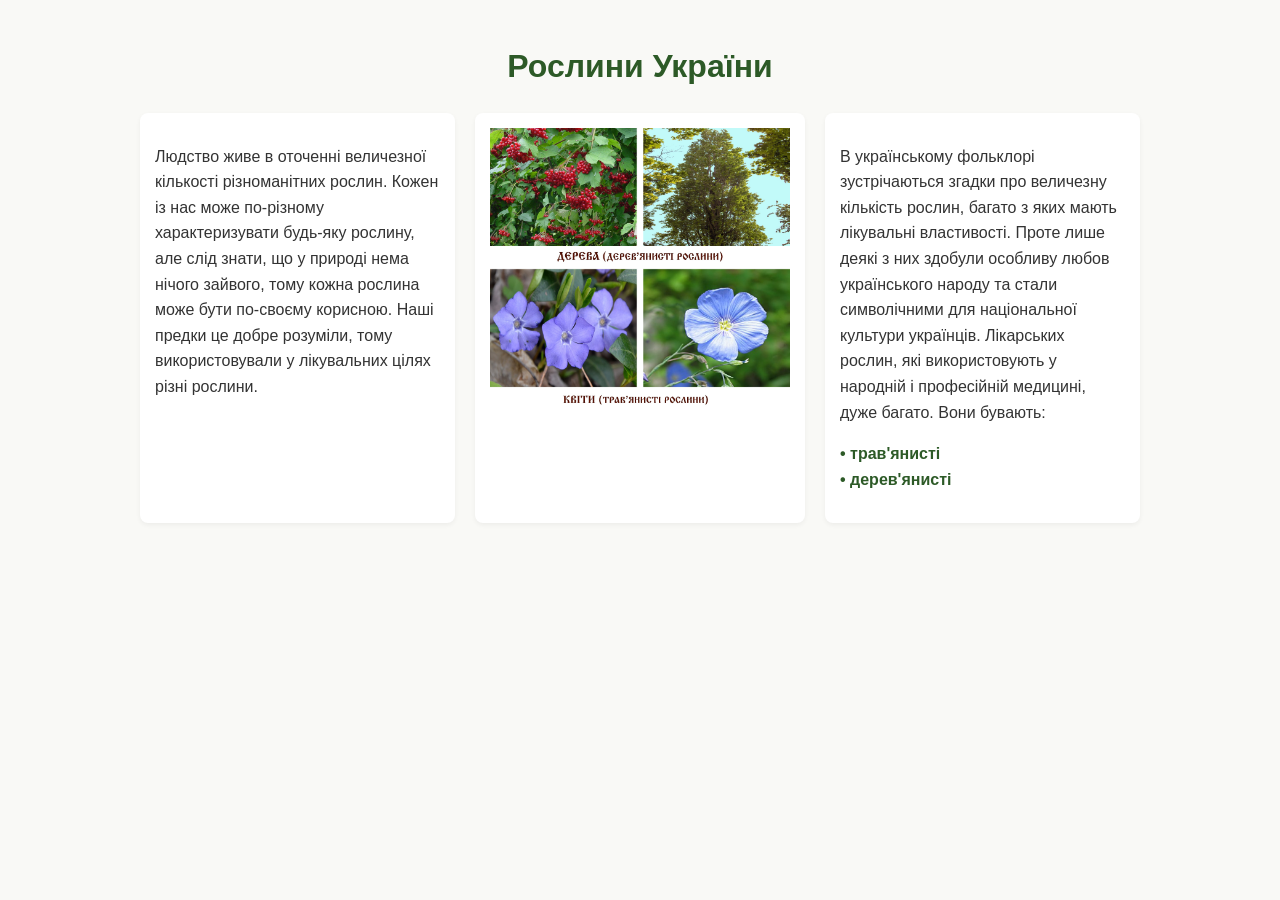
<file: index.html>
<!DOCTYPE html>
<html lang="uk">
<head>
  <meta charset="UTF-8">
  <meta name="viewport" content="width=device-width, initial-scale=1.0">
  <title>Рослини України — Традиції, символи та цілющі властивості</title>
  <meta name="description" content="Інформаційний портал про народні рослини-символи України: дерева, квіти, трави, їхні лікувальні властивості та фольклорне значення.">
  <link rel="canonical" href="https://Y-didenko150.github.io/roslyny_2_0/">
  <link rel="icon" href="img/favicon.png">
  <link rel="stylesheet" href="css/style.css">

  <meta property="og:title" content="Рослини України — Символи та цілющі властивості">
  <meta property="og:description" content="Дерева, квіти та трави в українському фольклорі та народній медицині.">
  <meta property="og:image" content="https://Y-didenko150.github.io/roslyny_2_0/img/karta.jpg">
  <meta property="og:type" content="website">
</head>
<body>

  <header>
    <h1>Рослини України</h1>
  </header>

  <main class="container">
    <section class="content-block">
      <p>Людство живе в оточенні величезної кількості різноманітних рослин. Кожен із нас може по-різному характеризувати будь-яку рослину, але слід знати, що у природі нема нічого зайвого, тому кожна рослина може бути по-своєму корисною. Наші предки це добре розуміли, тому використовували у лікувальних цілях різні рослини.</p>
    </section>

    <section class="content-block image-block">
      <map name="FPMap0">
        <area coords="0,1,299,141" shape="rect" href="dereva.html" title="Дерева">
        <area coords="1,142,299,284" shape="rect" href="kvity.html" title="Квіти">
      </map>
      <img src="img/karta.jpg" width="300" height="285" usemap="#FPMap0" alt="Карта розділів: Дерева та Квіти">
    </section>

    <section class="content-block">
      <p>В українському фольклорі зустрічаються згадки про величезну кількість рослин, багато з яких мають лікувальні властивості. Проте лише деякі з них здобули особливу любов українського народу та стали символічними для національної культури українців. Лікарських рослин, які використовують у народній і професійній медицині, дуже багато. Вони бувають:</p>
      <ul>
        <li><a href="kvity.html" title="Перейти до розділу Квіти">• трав'янисті</a></li>
        <li><a href="dereva.html" title="Перейти до розділу Дерева">• дерев'янисті</a></li>
      </ul>
    </section>
  </main>

</body>
</html>
</file>
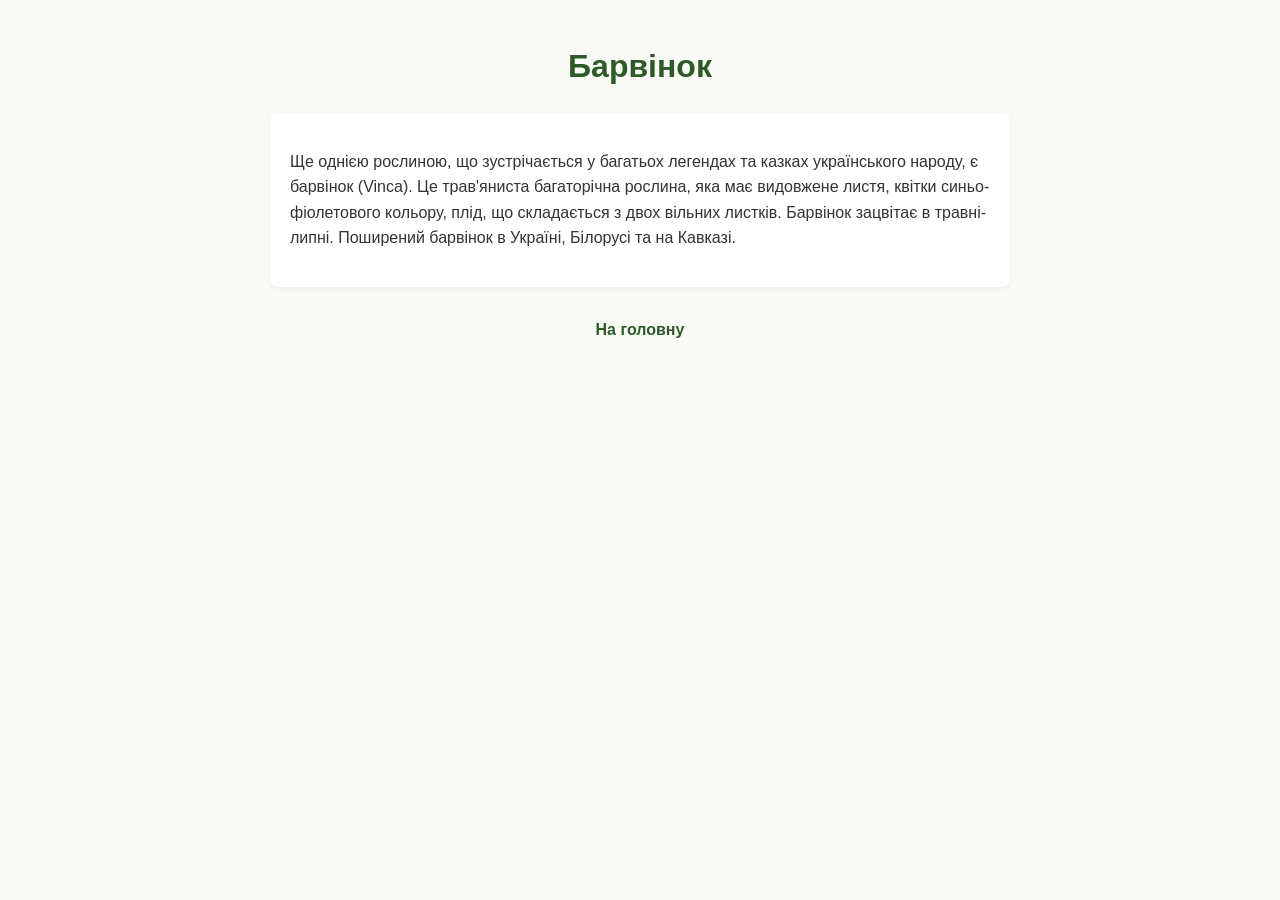
<file: barvinok.html>
<!DOCTYPE html>
<html lang="uk">
<head>
  <meta charset="UTF-8">
  <meta name="viewport" content="width=device-width, initial-scale=1.0">
  <title>Барвінок — Трав'яниста рослина-символ України</title>
  <meta name="description" content="Опис барвінка (Vinca): особливості багаторічної рослини, період цвітіння та значення в українських легендах і казках.">
  <link rel="canonical" href="https://Y-didenko150.github.io/roslyny_2_0/barvinok.html">
  <link rel="icon" href="img/favicon.png">
  <link rel="stylesheet" href="css/style.css">

  <meta property="og:title" content="Барвінок — Легендарна рослина України">
  <meta property="og:description" content="Все про барвінок: опис, час цвітіння та поширення.">
  <meta property="og:image" content="https://Y-didenko150.github.io/roslyny_2_0/img/barvinok.jpg">
  <meta property="og:type" content="article">
</head>
<body>

  <header>
    <h1>Барвінок</h1>
  </header>

  <main class="container-single">
    <p>Ще однією рослиною, що зустрічається у багатьох легендах та казках українського народу, є барвінок (Vinca). Це трав'яниста багаторічна рослина, яка має видовжене листя, квітки синьо-фіолетового кольору, плід, що складається з двох вільних листків. Барвінок зацвітає в травні-липні. Поширений барвінок в Україні, Білорусі та на Кавказі.</p>
  </main>

  <footer>
    <p><a href="index.html" title="На головну">На головну</a></p>
  </footer>

</body>
</html>
</file>
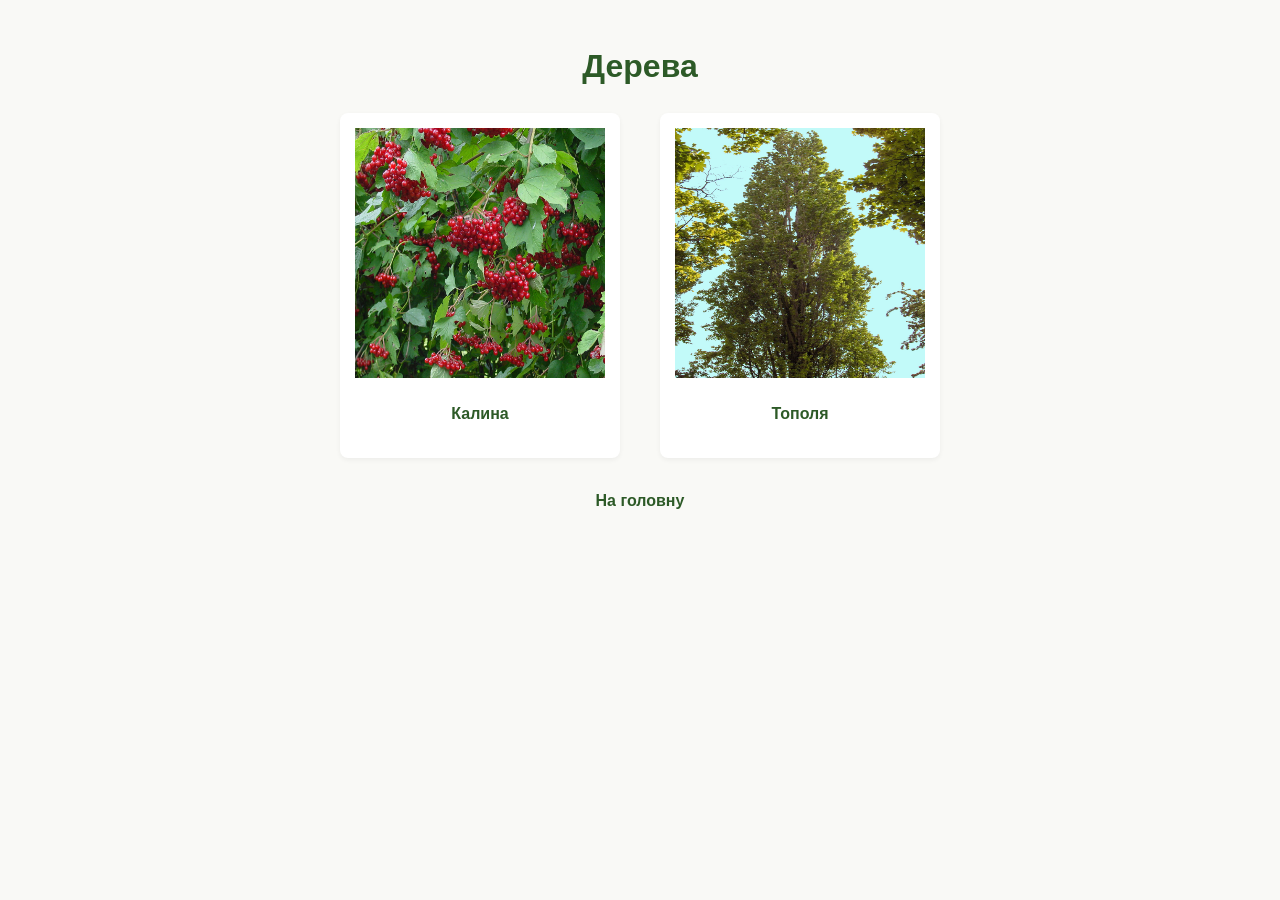
<file: dereva.html>
<!DOCTYPE html>
<html lang="uk">
<head>
  <meta charset="UTF-8">
  <meta name="viewport" content="width=device-width, initial-scale=1.0">
  <title>Дерева України — Калина, Тополя та інші народні символи</title>
  <meta name="description" content="Дерева-символи України. Опис, значення у фольклорі та традиціях калини, тополі та інших дерев'янистих рослин.">
  <link rel="canonical" href="https://Y-didenko150.github.io/roslyny_2_0/dereva.html">
  <link rel="icon" href="img/favicon.png">
  <link rel="stylesheet" href="css/style.css">

  <meta property="og:title" content="Дерева України — Народні символи">
  <meta property="og:description" content="Опис та фольклорне значення дерев'янистих рослин України.">
  <meta property="og:image" content="https://Y-didenko150.github.io/roslyny_2_0/img/kalyna.jpg">
  <meta property="og:type" content="article">
</head>
<body>

  <header>
    <h1>Дерева</h1>
  </header>

  <main class="grid-container">
    <div class="grid-item">
      <a href="kalyna.html" title="Калина">
        <img src="img/kalyna.jpg" width="250" height="250" alt="Кущ калини — символ України">
      </a>
      <p><a href="kalyna.html" title="Калина">Калина</a></p>
    </div>

    <div class="grid-item">
      <a href="topolya.html" title="Тополя">
        <img src="img/topolya.jpg" width="250" height="250" alt="Тополя край поля">
      </a>
      <p><a href="topolya.html" title="Тополя">Тополя</a></p>
    </div>
  </main>

  <footer>
    <p><a href="index.html" title="На головну">На головну</a></p>
  </footer>

</body>
</html>
</file>
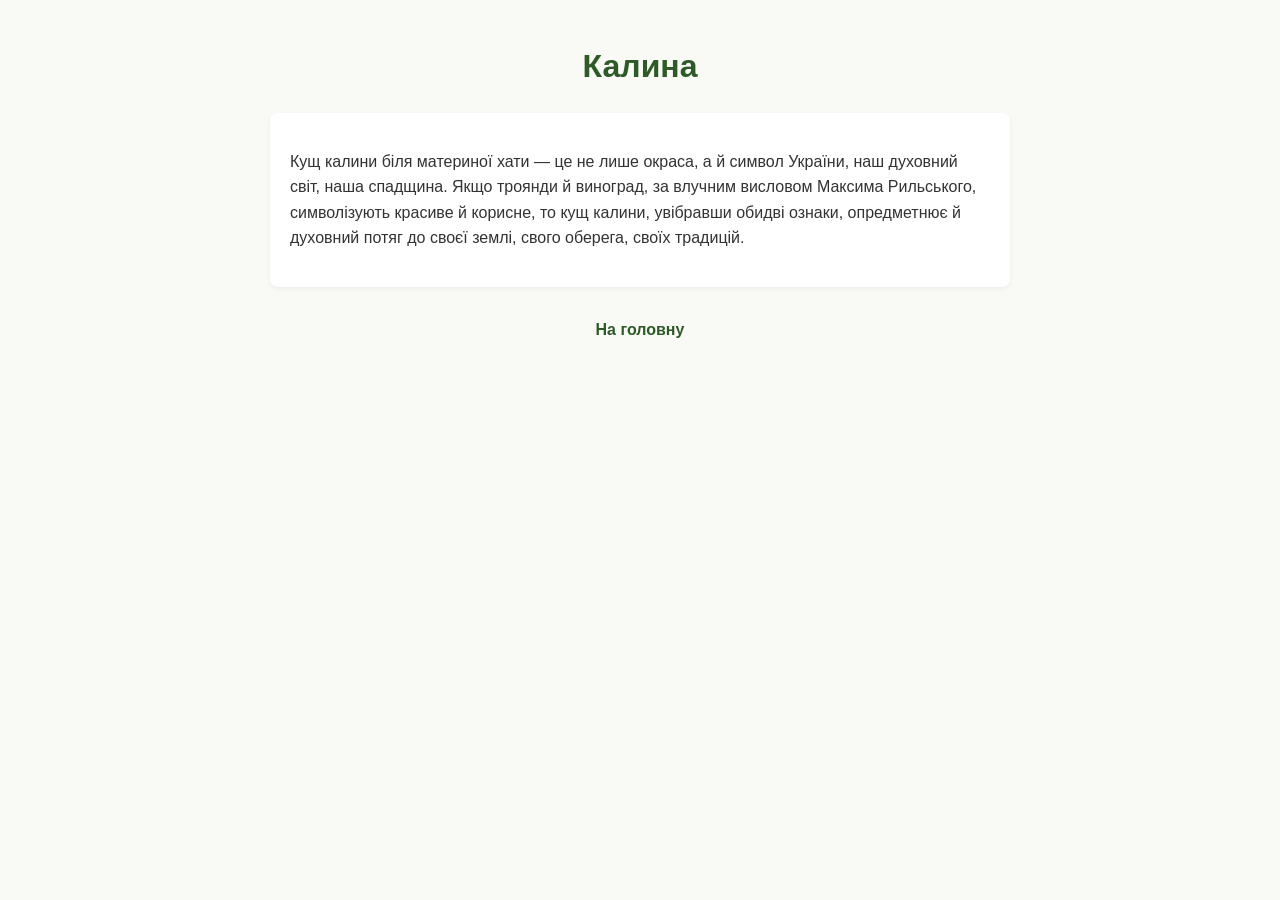
<file: kalyna.html>
<!DOCTYPE html>
<html lang="uk">
<head>
  <meta charset="UTF-8">
  <meta name="viewport" content="width=device-width, initial-scale=1.0">
  <title>Калина — Символ України та духовна спадщина</title>
  <meta name="description" content="Кущ калини як головний символ України, духовний оберіг, символ краси, традицій та любовi до рідної землі.">
  <link rel="canonical" href="https://Y-didenko150.github.io/roslyny_2_0/kalyna.html">
  <link rel="icon" href="img/favicon.png">
  <link rel="stylesheet" href="css/style.css">

  <meta property="og:title" content="Калина — Символ України">
  <meta property="og:description" content="Значення куща калини у фольклорі та духовній спадщині українського народу.">
  <meta property="og:image" content="https://Y-didenko150.github.io/roslyny_2_0/img/kalyna.jpg">
  <meta property="og:type" content="article">
</head>
<body>

  <header>
    <h1>Калина</h1>
  </header>

  <main class="container-single">
    <p>Кущ калини біля материної хати — це не лише окраса, а й символ України, наш духовний світ, наша спадщина. Якщо троянди й виноград, за влучним висловом Максима Рильського, символізують красиве й корисне, то кущ калини, увібравши обидві ознаки, опредметнює й духовний потяг до своєї землі, свого оберега, своїх традицій.</p>
  </main>

  <footer>
    <p><a href="index.html" title="На головну">На головну</a></p>
  </footer>

</body>
</html>
</file>
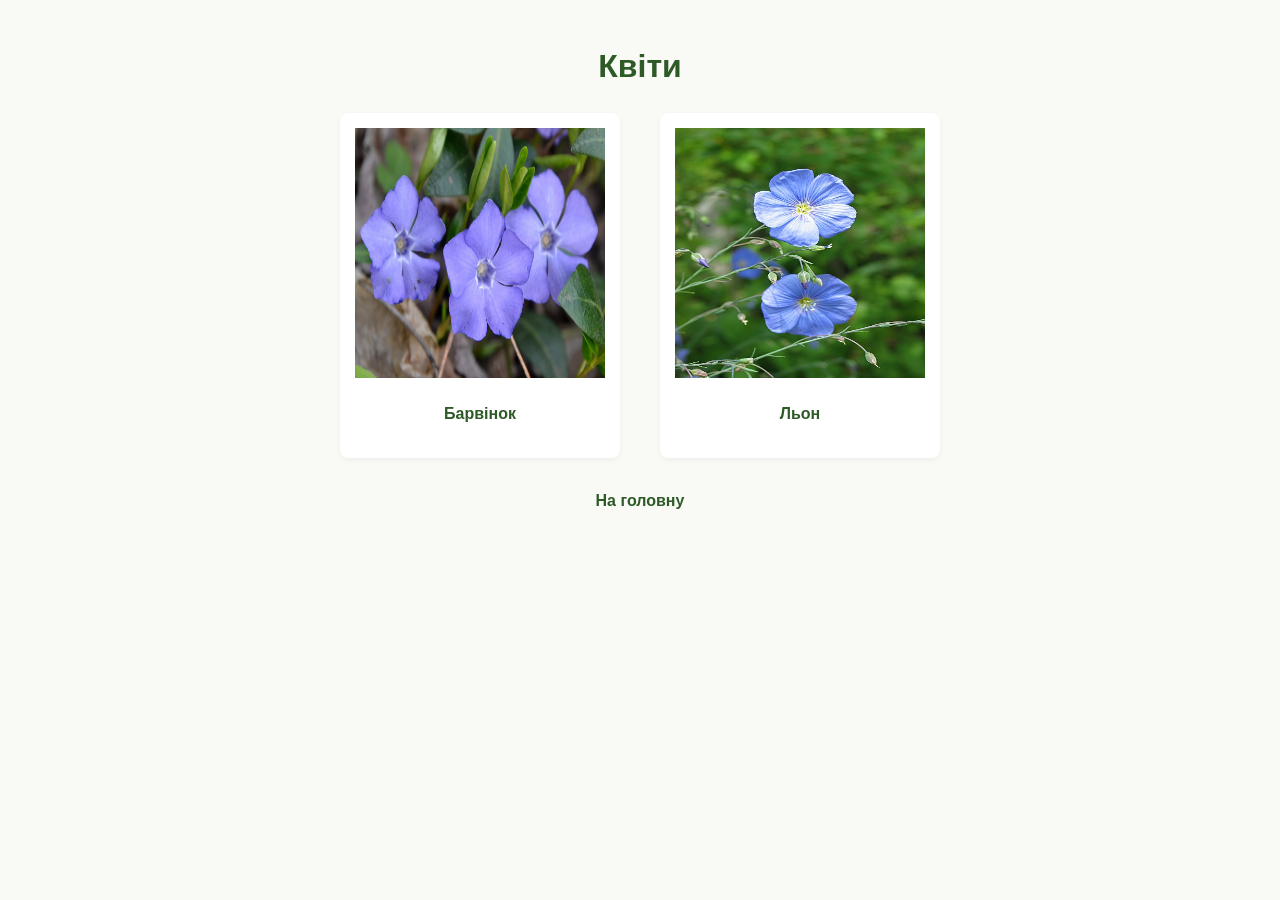
<file: kvity.html>
<!DOCTYPE html>
<html lang="uk">
<head>
  <meta charset="UTF-8">
  <meta name="viewport" content="width=device-width, initial-scale=1.0">
  <title>Квіти та трави України — Барвінок, Льон та їх традиції</title>
  <meta name="description" content="Трав'янисті рослини та квіти України: барвінок, льон, їхнє народне та лікувальне значення.">
  <link rel="canonical" href="https://Y-didenko150.github.io/roslyny_2_0/kvity.html">
  <link rel="icon" href="img/favicon.png">
  <link rel="stylesheet" href="css/style.css">

  <meta property="og:title" content="Квіти та трави України">
  <meta property="og:description" content="Трав'янисті рослини України у фольклорі та народній медицині.">
  <meta property="og:image" content="https://Y-didenko150.github.io/roslyny_2_0/img/barvinok.jpg">
  <meta property="og:type" content="article">
</head>
<body>

  <header>
    <h1>Квіти</h1>
  </header>

  <main class="grid-container">
    <div class="grid-item">
      <a href="barvinok.html" title="Барвінок">
        <img src="img/barvinok.jpg" width="250" height="250" alt="Квітка барвінка">
      </a>
      <p><a href="barvinok.html" title="Барвінок">Барвінок</a></p>
    </div>

    <div class="grid-item">
      <a href="lyon.html" title="Льон">
        <img src="img/lyon.jpg" width="250" height="250" alt="Цвітіння льону">
      </a>
      <p><a href="lyon.html" title="Льон">Льон</a></p>
    </div>
  </main>

  <footer>
    <p><a href="index.html" title="На головну">На головну</a></p>
  </footer>

</body>
</html>
</file>
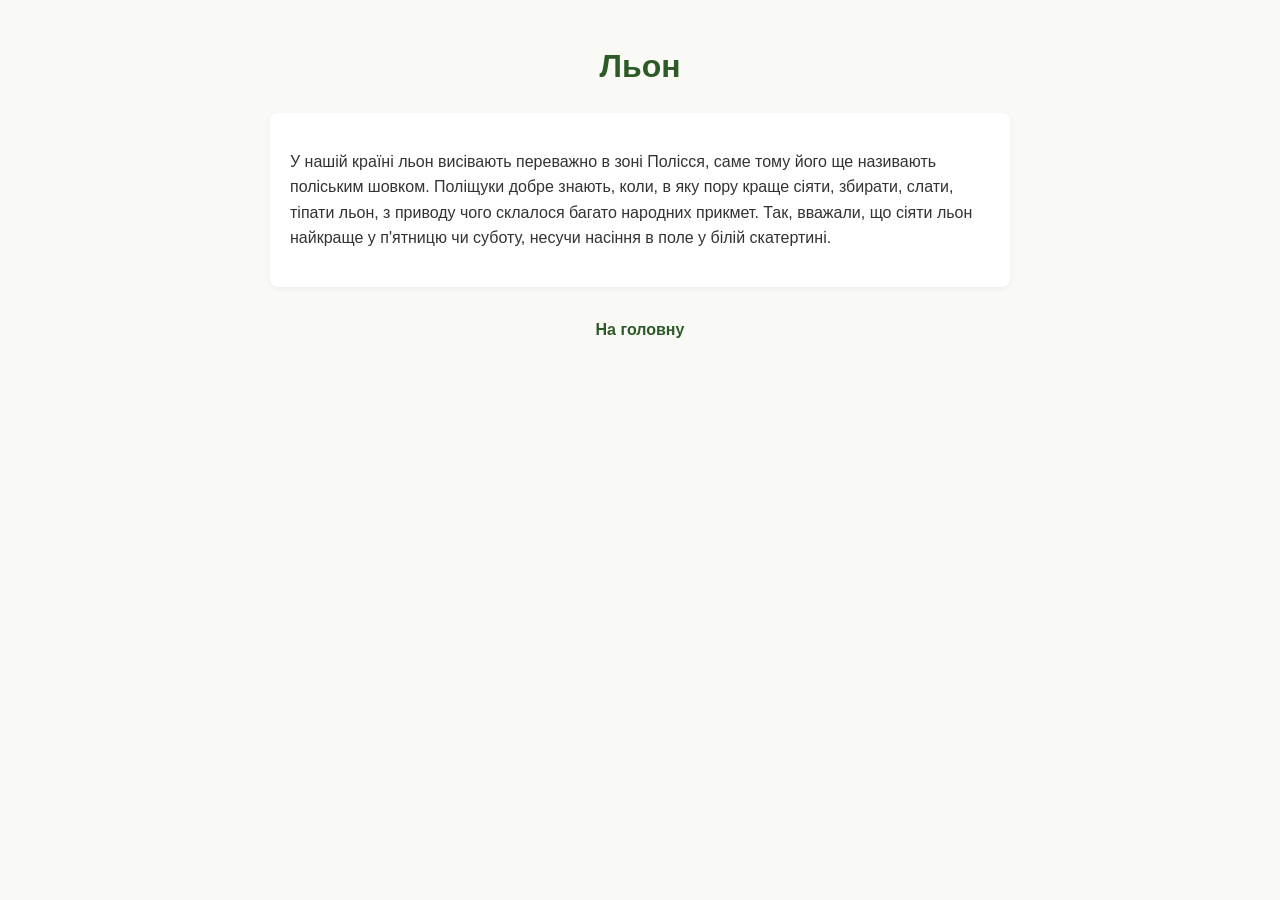
<file: lyon.html>
<!DOCTYPE html>
<html lang="uk">
<head>
  <meta charset="UTF-8">
  <meta name="viewport" content="width=device-width, initial-scale=1.0">
  <title>Льон — Поліський шовк та народні прикмети</title>
  <meta name="description" content="Льон в Україні: вирощування на Поліссі, народні традиції, обряди та прикмети, пов'язані з посівом льону.">
  <link rel="canonical" href="https://Y-didenko150.github.io/roslyny_2_0/lyon.html">
  <link rel="icon" href="img/favicon.png">
  <link rel="stylesheet" href="css/style.css">

  <meta property="og:title" content="Льон — Поліський шовк">
  <meta property="og:description" content="Народні прикмети та традиції вирощування льону в Україні.">
  <meta property="og:image" content="https://Y-didenko150.github.io/roslyny_2_0/img/lyon.jpg">
  <meta property="og:type" content="article">
</head>
<body>

  <header>
    <h1>Льон</h1>
  </header>

  <main class="container-single">
    <p>У нашій країні льон висівають переважно в зоні Полісся, саме тому його ще називають поліським шовком. Поліщуки добре знають, коли, в яку пору краще сіяти, збирати, слати, тіпати льон, з приводу чого склалося багато народних прикмет. Так, вважали, що сіяти льон найкраще у п'ятницю чи суботу, несучи насіння в поле у білій скатертині.</p>
  </main>

  <footer>
    <p><a href="index.html" title="На головну">На головну</a></p>
  </footer>

</body>
</html>
</file>
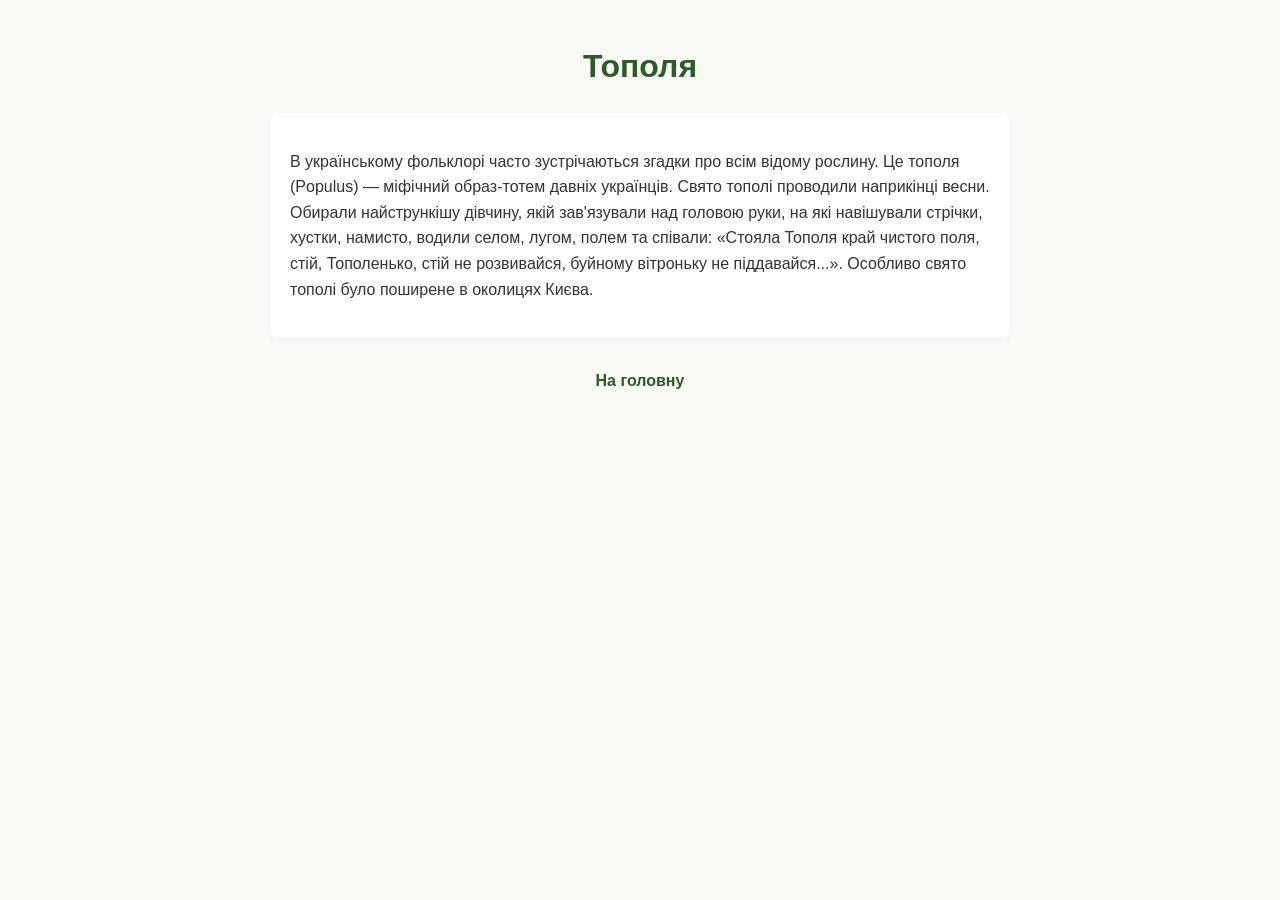
<file: topolya.html>
<!DOCTYPE html>
<html lang="uk">
<head>
  <meta charset="UTF-8">
  <meta name="viewport" content="width=device-width, initial-scale=1.0">
  <title>Тополя — Міфічний образ-тотем в українському фольклорі</title>
  <meta name="description" content="Образ тополі (Populus) у давніх українських обрядах, традиції свята тополі біля Києва та фольклорні згадки.">
  <link rel="canonical" href="https://Y-didenko150.github.io/roslyny_2_0/topolya.html">
  <link rel="icon" href="img/favicon.png">
  <link rel="stylesheet" href="css/style.css">

  <meta property="og:title" content="Тополя — Дерево-тотем">
  <meta property="og:description" content="Міфічний образ тополі та весняні обряди в українській культурі.">
  <meta property="og:image" content="https://Y-didenko150.github.io/roslyny_2_0/img/topolya.jpg">
  <meta property="og:type" content="article">
</head>
<body>

  <header>
    <h1>Тополя</h1>
  </header>

  <main class="container-single">
    <p>В українському фольклорі часто зустрічаються згадки про всім відому рослину. Це тополя (Populus) — міфічний образ-тотем давніх українців. Свято тополі проводили наприкінці весни. Обирали найстрункішу дівчину, якій зав'язували над головою руки, на які навішували стрічки, хустки, намисто, водили селом, лугом, полем та співали: «Стояла Тополя край чистого поля, стій, Тополенько, стій не розвивайся, буйному вітроньку не піддавайся...». Особливо свято тополі було поширене в околицях Києва.</p>
  </main>

  <footer>
    <p><a href="index.html" title="На головну">На головну</a></p>
  </footer>

</body>
</html>
</file>
<file: css/style.css>
body {
  font-family: Arial, sans-serif;
  margin: 0;
  padding: 20px;
  background-color: #f9f9f6;
  color: #333;
  line-height: 1.6;
}

header h1 {
  text-align: center;
  color: #2d5a27;
  margin-bottom: 20px;
}

.container {
  display: flex;
  flex-wrap: wrap;
  gap: 20px;
  justify-content: center;
  max-width: 1000px;
  margin: 0 auto;
}

.content-block {
  flex: 1 1 280px;
  background: #fff;
  padding: 15px;
  border-radius: 8px;
  box-shadow: 0 2px 5px rgba(0,0,0,0.05);
}

.image-block {
  text-align: center;
}

.grid-container {
  display: flex;
  justify-content: center;
  gap: 40px;
  flex-wrap: wrap;
  max-width: 800px;
  margin: 0 auto;
}

.grid-item {
  text-align: center;
  background: #fff;
  padding: 15px;
  border-radius: 8px;
  box-shadow: 0 2px 5px rgba(0,0,0,0.05);
}

.container-single {
  max-width: 700px;
  margin: 0 auto;
  background: #fff;
  padding: 20px;
  border-radius: 8px;
  box-shadow: 0 2px 5px rgba(0,0,0,0.05);
}

footer {
  text-align: center;
  margin-top: 30px;
}

a {
  color: #2d5a27;
  font-weight: bold;
  text-decoration: none;
}

a:hover {
  text-decoration: underline;
}

ul {
  list-style: none;
  padding-left: 0;
}
</file>
